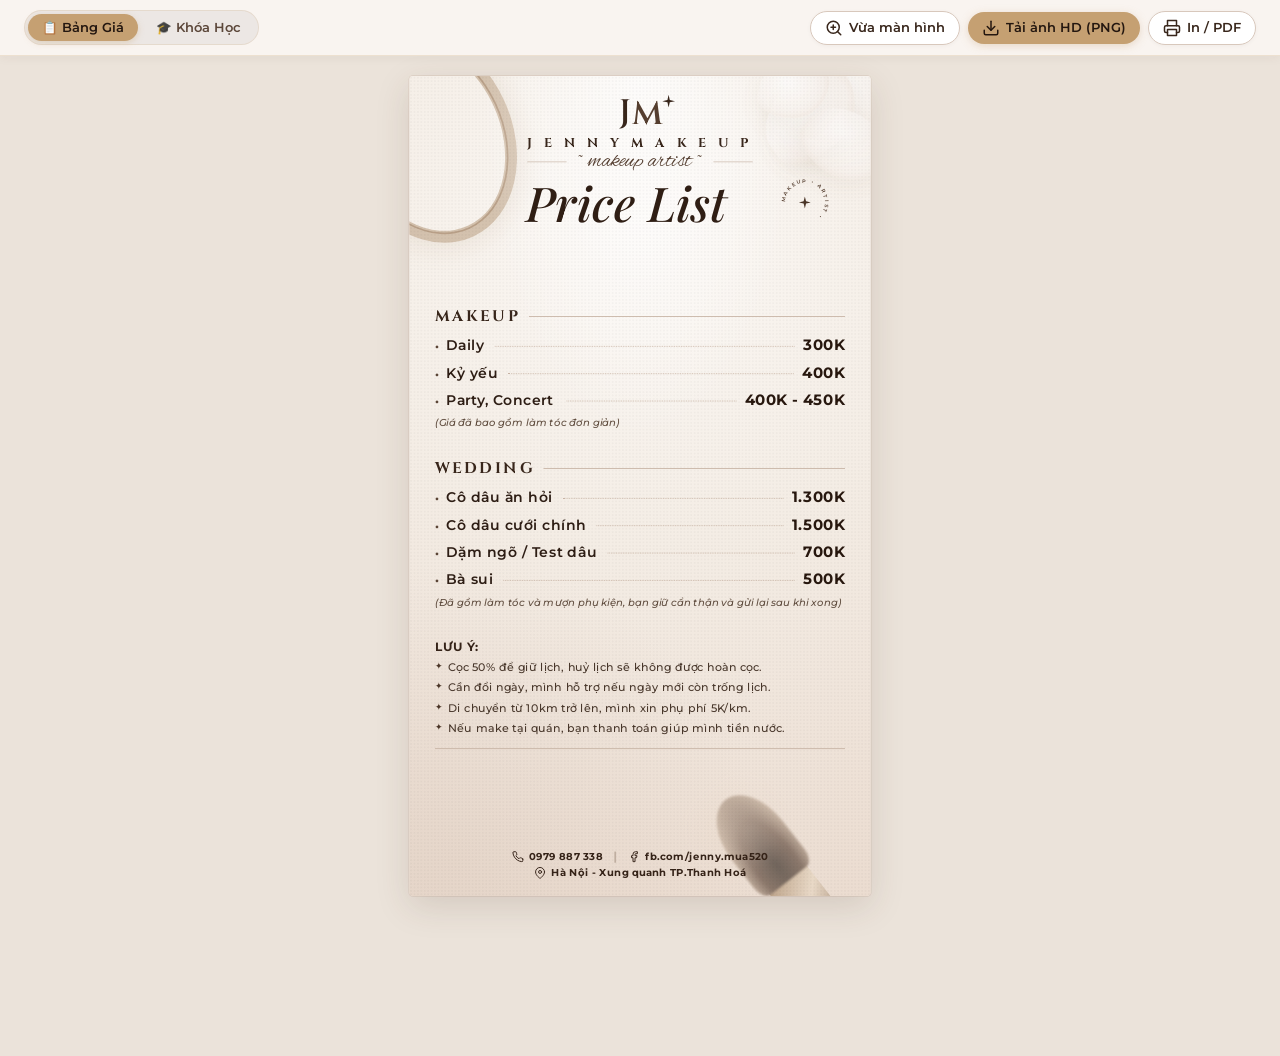
<file: index.html>
<!DOCTYPE html>
<html lang="vi">
<head>
  <meta charset="UTF-8" />
  <meta name="viewport" content="width=device-width, initial-scale=1.0" />
  <title>Jenny Makeup - Bảng Giá Makeup</title>
  <meta name="description" content="Bảng giá dịch vụ trang điểm Jenny Makeup: makeup cá nhân, cô dâu, sự kiện. Liên hệ 0979 887 338 để đặt lịch." />
  <link rel="canonical" href="https://menu-jenny-makeup.netlify.app/" />
  <meta name="robots" content="index, follow" />
  <meta property="og:type" content="website" />
  <meta property="og:locale" content="vi_VN" />
  <meta property="og:site_name" content="Jenny Makeup" />
  <meta property="og:title" content="Jenny Makeup - Bảng Giá Makeup" />
  <meta property="og:description" content="Bảng giá dịch vụ trang điểm Jenny Makeup: makeup cá nhân, cô dâu, sự kiện. Liên hệ 0979 887 338 để đặt lịch." />
  <meta property="og:url" content="https://menu-jenny-makeup.netlify.app/" />
  <meta property="og:image" content="https://menu-jenny-makeup.netlify.app/og-image.png" />
  <meta name="twitter:card" content="summary_large_image" />
  <script type="application/ld+json">
  {"@context":"https://schema.org","@type":"MakeupArtist","name":"Jenny Makeup","telephone":"+84979887338","url":"https://menu-jenny-makeup.netlify.app/","image":"https://menu-jenny-makeup.netlify.app/og-image.png","priceRange":"$$"}
  </script>
  <link rel="preconnect" href="https://fonts.googleapis.com">
  <link rel="preconnect" href="https://fonts.gstatic.com" crossorigin>
  <link href="https://fonts.googleapis.com/css2?family=Alex+Brush&family=Cinzel:wght@400;500;600;700&family=Cormorant+Garamond:ital,wght@0,400;0,500;0,600;0,700;1,400;1,600&family=Montserrat:wght@300;400;500;600;700&family=Playfair+Display:ital,wght@0,400;0,600;0,700;1,400;1,600&display=swap" rel="stylesheet">
  <link rel="stylesheet" href="style.css" />
  <!-- html2canvas for exporting high-res 9:16 image -->
  <script src="html2canvas.min.js"></script>
</head>
<body>
  <!-- Action Bar for viewing & exporting -->
  <header class="app-toolbar no-print">
    <div class="toolbar-nav">
      <a href="index.html" class="nav-tab active">📋 Bảng Giá</a>
      <a href="course.html" class="nav-tab">🎓 Khóa Học</a>
    </div>
    <div class="toolbar-actions">
      <button id="btnZoom" class="btn btn-secondary" title="Chuyển chế độ xem vừa màn hình / xem kích thước gốc">
        <svg width="18" height="18" viewBox="0 0 24 24" fill="none" stroke="currentColor" stroke-width="2" stroke-linecap="round" stroke-linejoin="round"><circle cx="11" cy="11" r="8"></circle><line x1="21" y1="21" x2="16.65" y2="16.65"></line><line x1="11" y1="8" x2="11" y2="14"></line><line x1="8" y1="11" x2="14" y2="11"></line></svg>
        <span id="zoomText">Vừa màn hình</span>
      </button>
      <button id="btnDownload" class="btn btn-primary" title="Tải ảnh chuẩn story 9:16 chất lượng cao">
        <svg width="18" height="18" viewBox="0 0 24 24" fill="none" stroke="currentColor" stroke-width="2" stroke-linecap="round" stroke-linejoin="round"><path d="M21 15v4a2 2 0 0 1-2 2H5a2 2 0 0 1-2-2v-4"></path><polyline points="7 10 12 15 17 10"></polyline><line x1="12" y1="15" x2="12" y2="3"></line></svg>
        <span>Tải ảnh HD (PNG)</span>
      </button>
      <button id="btnPrint" class="btn btn-secondary" title="In hoặc lưu PDF">
        <svg width="18" height="18" viewBox="0 0 24 24" fill="none" stroke="currentColor" stroke-width="2" stroke-linecap="round" stroke-linejoin="round"><polyline points="6 9 6 2 18 2 18 9"></polyline><path d="M6 18H4a2 2 0 0 1-2-2v-5a2 2 0 0 1 2-2h16a2 2 0 0 1 2 2v5a2 2 0 0 1-2 2h-2"></path><rect x="6" y="14" width="12" height="8"></rect></svg>
        <span>In / PDF</span>
      </button>
    </div>
  </header>

  <!-- 9:16 Poster Card Wrapper -->
  <div class="page-viewport">
    <div class="page-container" id="scaler">
      <main id="priceCard" class="price-card aspect-9-16">
        <!-- Decorative Background Elements -->
        <div class="bg-decorations" aria-hidden="true">
          <!-- Top-left vintage mirror glow & soft frame rim -->
          <div class="decor-mirror-ring"></div>
          <div class="decor-mirror-rim"></div>
          
          <!-- Top-right soft white silk floral element -->
          <div class="decor-flower-group">
            <div class="petal petal-1"></div>
            <div class="petal petal-2"></div>
            <div class="petal petal-3"></div>
            <div class="petal petal-4"></div>
          </div>
          
          <!-- Bottom-right luxury makeup brush soft bristles & handle -->
          <div class="decor-brush-group">
            <div class="brush-ferrule"></div>
            <div class="brush-bristles"></div>
            <div class="brush-powder-glow"></div>
          </div>
          
          <!-- Warm ambient lighting and subtle paper/linen texture -->
          <div class="decor-ambient-light"></div>
          <div class="decor-ambient-light-bottom"></div>
          <div class="decor-texture"></div>
        </div>

        <!-- Main Content Container -->
        <div class="card-content">
          
          <!-- HEADER / BRANDING -->
          <header class="brand-header">
            <!-- Monogram Logo JM -->
            <div class="logo-wrapper">
              <div class="monogram-logo">
                <span class="monogram-letter m-left">J</span>
                <span class="monogram-letter m-right">M</span>
                <svg class="sparkle-icon" viewBox="0 0 24 24" fill="currentColor">
                  <path d="M12 0L14.2 9.8L24 12L14.2 14.2L12 24L9.8 14.2L0 12L9.8 9.8L12 0Z"/>
                </svg>
              </div>
            </div>

            <h1 class="brand-name">J E N N Y M A K E U P</h1>
            <div class="brand-subtitle-wrap">
              <span class="sub-line"></span>
              <span class="brand-subtitle">~ makeup artist ~</span>
              <span class="sub-line"></span>
            </div>
          </header>

          <!-- TITLE: PRICE LIST & BADGE -->
          <section class="price-title-section">
            <div class="title-container">
              <h2 class="main-price-title">Price List</h2>
              
              <!-- Circular "MAKEUP ARTIST" badge with 4-point sparkle -->
              <div class="curved-badge" title="Makeup Artist">
                <svg class="badge-sparkle" viewBox="0 0 24 24" fill="currentColor">
                  <path d="M12 0L14.4 9.6L24 12L14.4 14.4L12 24L9.6 14.4L0 12L9.6 9.6L12 0Z"/>
                </svg>
                <svg class="badge-circle-text" viewBox="0 0 100 100">
                  <defs>
                    <path id="circlePath" d="M 50, 50 m -35, 0 a 35,35 0 1,1 70,0 a 35,35 0 1,1 -70,0" />
                  </defs>
                  <text font-family="'Montserrat', sans-serif" font-size="9" font-weight="600" letter-spacing="3" fill="#584234">
                    <textPath href="#circlePath" startOffset="0%">
                      MAKEUP • ARTIST •
                    </textPath>
                  </text>
                </svg>
              </div>
            </div>
          </section>

          <!-- PRICING BODY (1 COLUMN) -->
          <div class="pricing-body single-column">

            <!-- 1. DAILY / KỶ YẾU / PARTY -->
            <section class="menu-category">
              <div class="category-header">
                <h3 class="category-title">MAKEUP</h3>
                <div class="cat-line"></div>
              </div>
              <div class="service-list">
                <div class="service-row">
                  <div class="service-left">
                    <span class="bullet">•</span>
                    <span class="service-name">Daily</span>
                  </div>
                  <div class="service-price">300K</div>
                </div>
                <div class="service-row">
                  <div class="service-left">
                    <span class="bullet">•</span>
                    <span class="service-name">Kỷ yếu</span>
                  </div>
                  <div class="service-price">400K</div>
                </div>
                <div class="service-row">
                  <div class="service-left">
                    <span class="bullet">•</span>
                    <span class="service-name">Party, Concert</span>
                  </div>
                  <div class="service-price">400K - 450K</div>
                </div>
              </div>
              <p class="wedding-note-italic">
                (Giá đã bao gồm làm tóc đơn giản)
              </p>
            </section>

            <!-- 2. WEDDING -->
            <section class="menu-category wedding-section">
              <div class="category-header">
                <h3 class="category-title">WEDDING</h3>
                <div class="cat-line"></div>
              </div>
              <div class="service-list wedding-list">
                <div class="service-row">
                  <div class="service-left">
                    <span class="bullet">•</span>
                    <span class="service-name">Cô dâu ăn hỏi</span>
                  </div>
                  <div class="service-price">1.300K</div>
                </div>
                <div class="service-row">
                  <div class="service-left">
                    <span class="bullet">•</span>
                    <span class="service-name">Cô dâu cưới chính</span>
                  </div>
                  <div class="service-price">1.500K</div>
                </div>
                <div class="service-row">
                  <div class="service-left">
                    <span class="bullet">•</span>
                    <span class="service-name">Dặm ngõ / Test dâu</span>
                  </div>
                  <div class="service-price">700K</div>
                </div>
                <div class="service-row">
                  <div class="service-left">
                    <span class="bullet">•</span>
                    <span class="service-name">Bà sui</span>
                  </div>
                  <div class="service-price">500K</div>
                </div>
              </div>
              <p class="wedding-note-italic">
                (Đã gồm làm tóc và mượn phụ kiện, bạn giữ cẩn thận và gửi lại sau khi xong)
              </p>
            </section>

            <!-- 3. LƯU Ý -->
            <section class="notes-category">
              <h4 class="notes-heading">LƯU Ý:</h4>
              <ul class="notes-list">
                <li>
                  <span class="bullet-star">✦</span>
                  <span class="note-text">Cọc 50% để giữ lịch, huỷ lịch sẽ không được hoàn cọc.</span>
                </li>
                <li>
                  <span class="bullet-star">✦</span>
                  <span class="note-text">Cần đổi ngày, mình hỗ trợ nếu ngày mới còn trống lịch.</span>
                </li>
                <li>
                  <span class="bullet-star">✦</span>
                  <span class="note-text">Di chuyển từ 10km trở lên, mình xin phụ phí 5K/km.</span>
                </li>
                <li>
                  <span class="bullet-star">✦</span>
                  <span class="note-text">Nếu make tại quán, bạn thanh toán giúp mình tiền nước.</span>
                </li>
              </ul>
              <div class="footer-divider-line"></div>
            </section>

            <!-- 4. FOOTER / CONTACT -->
          <footer class="card-footer">
            <div class="footer-top-row">
              <a href="tel:0979887338" class="contact-item" title="Gọi điện">
                <svg class="contact-icon" viewBox="0 0 24 24" fill="none" stroke="currentColor" stroke-width="2" stroke-linecap="round" stroke-linejoin="round">
                  <path d="M22 16.92v3a2 2 0 0 1-2.18 2 19.79 19.79 0 0 1-8.63-3.07 19.5 19.5 0 0 1-6-6 19.79 19.79 0 0 1-3.07-8.67A2 2 0 0 1 4.11 2h3a2 2 0 0 1 2 1.72 12.84 12.84 0 0 0 .7 2.81 2 2 0 0 1-.45 2.11L8.09 9.91a16 16 0 0 0 6 6l1.27-1.27a2 2 0 0 1 2.11-.45 12.84 12.84 0 0 0 2.81.7A2 2 0 0 1 22 16.92z"></path>
                </svg>
                <span class="contact-val">0979 887 338</span>
              </a>
              <div class="footer-v-divider"></div>
              <a href="https://fb.com/jenny.mua520" target="_blank" rel="noopener noreferrer" class="contact-item" title="Facebook">
                <svg class="contact-icon" viewBox="0 0 24 24" fill="none" stroke="currentColor" stroke-width="2" stroke-linecap="round" stroke-linejoin="round">
                  <path d="M18 2h-3a5 5 0 0 0-5 5v3H7v4h3v8h4v-8h3l1-4h-4V7a1 1 0 0 1 1-1h3z"></path>
                </svg>
                <span class="contact-val">fb.com/jenny.mua520</span>
              </a>
            </div>
            <div class="footer-bottom-row">
              <div class="contact-item">
                <svg class="contact-icon" viewBox="0 0 24 24" fill="none" stroke="currentColor" stroke-width="2" stroke-linecap="round" stroke-linejoin="round">
                  <path d="M21 10c0 7-9 13-9 13s-9-6-9-13a9 9 0 0 1 18 0z"></path>
                  <circle cx="12" cy="10" r="3"></circle>
                </svg>
                <span class="contact-val">Hà Nội - Xung quanh TP.Thanh Hoá</span>
              </div>
            </div>
          </footer>

          </div>
        </div>
      </main>
    </div>
  </div>

  <script src="script.js"></script>
</body>
</html>
</file>
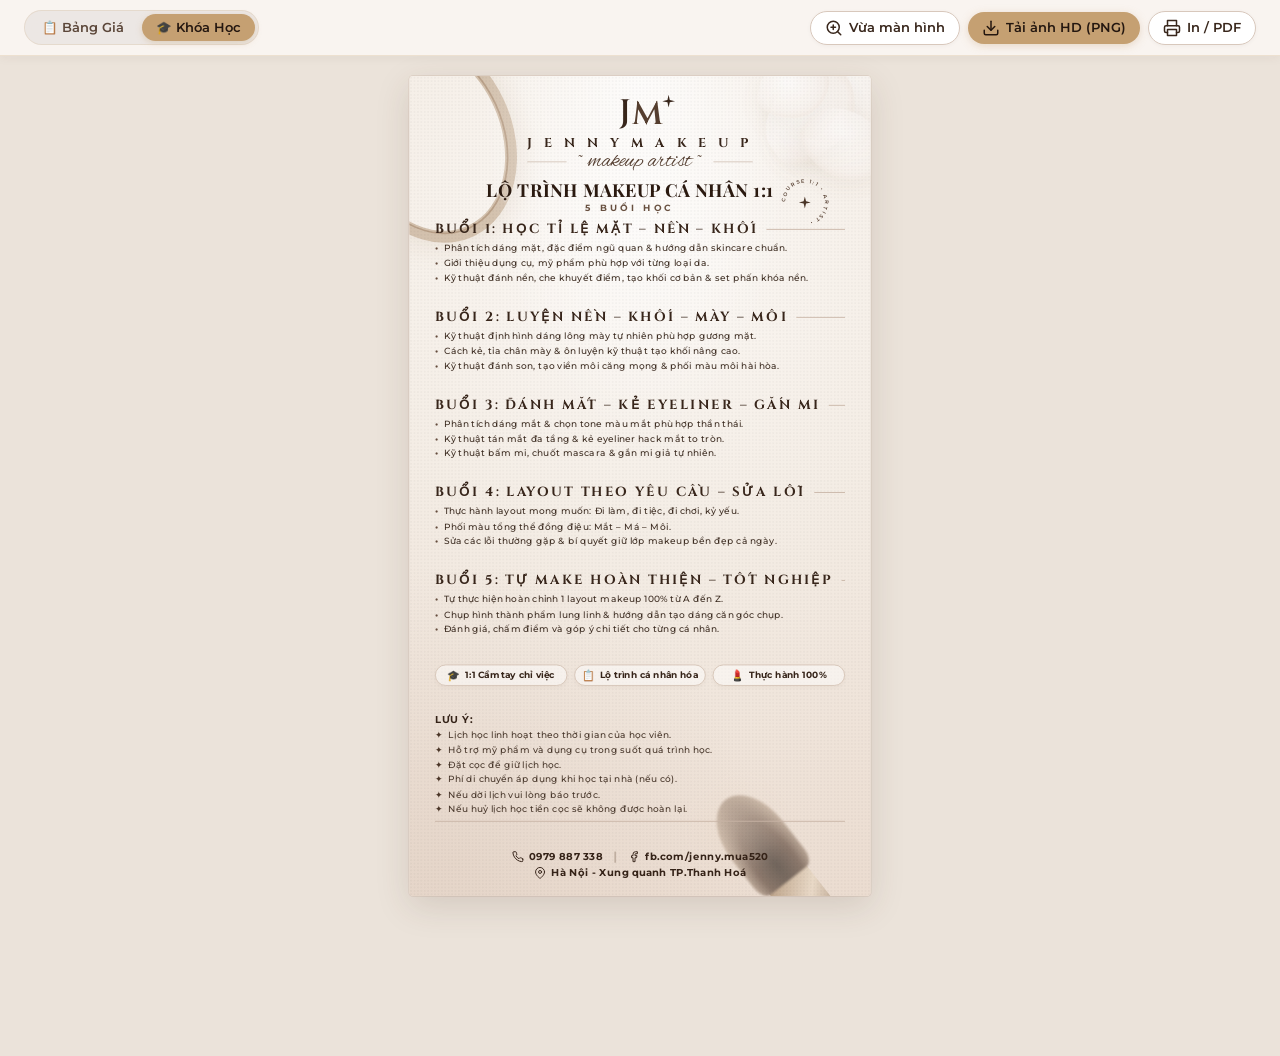
<file: course.html>
<!DOCTYPE html>
<html lang="vi">
<head>
  <meta charset="UTF-8" />
  <meta name="viewport" content="width=device-width, initial-scale=1.0" />
  <title>Jenny Makeup - Khóa Học Makeup Cá Nhân 1:1</title>
  <meta name="description" content="Khóa học makeup cá nhân 1:1 cùng Jenny Makeup: lộ trình rõ ràng, học đúng khuôn mặt của bạn. Liên hệ 0979 887 338." />
  <link rel="canonical" href="https://menu-jenny-makeup.netlify.app/course.html" />
  <meta name="robots" content="index, follow" />
  <meta property="og:type" content="website" />
  <meta property="og:locale" content="vi_VN" />
  <meta property="og:site_name" content="Jenny Makeup" />
  <meta property="og:title" content="Jenny Makeup - Khóa Học Makeup Cá Nhân 1:1" />
  <meta property="og:description" content="Khóa học makeup cá nhân 1:1 cùng Jenny Makeup: lộ trình rõ ràng, học đúng khuôn mặt của bạn. Liên hệ 0979 887 338." />
  <meta property="og:url" content="https://menu-jenny-makeup.netlify.app/course.html" />
  <meta property="og:image" content="https://menu-jenny-makeup.netlify.app/og-image.png" />
  <meta name="twitter:card" content="summary_large_image" />
  <link rel="preconnect" href="https://fonts.googleapis.com">
  <link rel="preconnect" href="https://fonts.gstatic.com" crossorigin>
  <link href="https://fonts.googleapis.com/css2?family=Alex+Brush&family=Cinzel:wght@400;500;600;700&family=Cormorant+Garamond:ital,wght@0,400;0,500;0,600;0,700;1,400;1,600&family=Montserrat:wght@300;400;500;600;700&family=Playfair+Display:ital,wght@0,400;0,600;0,700;1,400;1,600&display=swap" rel="stylesheet">
  <link rel="stylesheet" href="style.css" />
  <!-- html2canvas for exporting high-res 9:16 image -->
  <script src="html2canvas.min.js"></script>
</head>
<body>
  <!-- Action Bar for viewing & exporting -->
  <header class="app-toolbar no-print">
    <div class="toolbar-nav">
      <a href="index.html" class="nav-tab">📋 Bảng Giá</a>
      <a href="course.html" class="nav-tab active">🎓 Khóa Học</a>
    </div>
    <div class="toolbar-actions">
      <button id="btnZoom" class="btn btn-secondary" title="Chuyển chế độ xem vừa màn hình / xem kích thước gốc">
        <svg width="18" height="18" viewBox="0 0 24 24" fill="none" stroke="currentColor" stroke-width="2" stroke-linecap="round" stroke-linejoin="round"><circle cx="11" cy="11" r="8"></circle><line x1="21" y1="21" x2="16.65" y2="16.65"></line><line x1="11" y1="8" x2="11" y2="14"></line><line x1="8" y1="11" x2="14" y2="11"></line></svg>
        <span id="zoomText">Vừa màn hình</span>
      </button>
      <button id="btnDownload" class="btn btn-primary" title="Tải ảnh chuẩn story 9:16 chất lượng cao">
        <svg width="18" height="18" viewBox="0 0 24 24" fill="none" stroke="currentColor" stroke-width="2" stroke-linecap="round" stroke-linejoin="round"><path d="M21 15v4a2 2 0 0 1-2 2H5a2 2 0 0 1-2-2v-4"></path><polyline points="7 10 12 15 17 10"></polyline><line x1="12" y1="15" x2="12" y2="3"></line></svg>
        <span>Tải ảnh HD (PNG)</span>
      </button>
      <button id="btnPrint" class="btn btn-secondary" title="In hoặc lưu PDF">
        <svg width="18" height="18" viewBox="0 0 24 24" fill="none" stroke="currentColor" stroke-width="2" stroke-linecap="round" stroke-linejoin="round"><polyline points="6 9 6 2 18 2 18 9"></polyline><path d="M6 18H4a2 2 0 0 1-2-2v-5a2 2 0 0 1 2-2h16a2 2 0 0 1 2 2v5a2 2 0 0 1-2 2h-2"></path><rect x="6" y="14" width="12" height="8"></rect></svg>
        <span>In / PDF</span>
      </button>
    </div>
  </header>

  <!-- 9:16 Poster Card Wrapper -->
  <div class="page-viewport">
    <div class="page-container" id="scaler">
      <main id="priceCard" class="price-card course-card aspect-9-16">
        <!-- Decorative Background Elements (Exact match with Price List) -->
        <div class="bg-decorations" aria-hidden="true">
          <!-- Top-left vintage mirror glow & soft frame rim -->
          <div class="decor-mirror-ring"></div>
          <div class="decor-mirror-rim"></div>
          
          <!-- Top-right soft white silk floral element -->
          <div class="decor-flower-group">
            <div class="petal petal-1"></div>
            <div class="petal petal-2"></div>
            <div class="petal petal-3"></div>
            <div class="petal petal-4"></div>
          </div>
          
          <!-- Bottom-right luxury makeup brush soft bristles & handle -->
          <div class="decor-brush-group">
            <div class="brush-ferrule"></div>
            <div class="brush-bristles"></div>
            <div class="brush-powder-glow"></div>
          </div>
          
          <!-- Warm ambient lighting and subtle paper/linen texture -->
          <div class="decor-ambient-light"></div>
          <div class="decor-ambient-light-bottom"></div>
          <div class="decor-texture"></div>
        </div>

        <!-- Main Content Container -->
        <div class="card-content">
          
          <!-- HEADER / BRANDING (Matches Price List) -->
          <header class="brand-header">
            <!-- Monogram Logo JM -->
            <div class="logo-wrapper">
              <div class="monogram-logo">
                <span class="monogram-letter m-left">J</span>
                <span class="monogram-letter m-right">M</span>
                <svg class="sparkle-icon" viewBox="0 0 24 24" fill="currentColor">
                  <path d="M12 0L14.2 9.8L24 12L14.2 14.2L12 24L9.8 14.2L0 12L9.8 9.8L12 0Z"/>
                </svg>
              </div>
            </div>

            <h1 class="brand-name">J E N N Y M A K E U P</h1>
            <div class="brand-subtitle-wrap">
              <span class="sub-line"></span>
              <span class="brand-subtitle">~ makeup artist ~</span>
              <span class="sub-line"></span>
            </div>
          </header>

          <!-- TITLE: LỘ TRÌNH MAKEUP CÁ NHÂN 1:1 -->
          <section class="price-title-section course-title-section-match">
            <div class="title-container">
              <div class="course-header-text">
                <h2 class="course-headline-main">LỘ TRÌNH MAKEUP CÁ NHÂN 1:1</h2>
                <p class="course-headline-sub">5 BUỔI HỌC</p>
              </div>
              
              <!-- Circular Badge with 4-point sparkle -->
              <div class="curved-badge" title="Jenny Makeup">
                <svg class="badge-sparkle" viewBox="0 0 24 24" fill="currentColor">
                  <path d="M12 0L14.4 9.6L24 12L14.4 14.4L12 24L9.6 14.4L0 12L9.6 9.6L12 0Z"/>
                </svg>
                <svg class="badge-circle-text" viewBox="0 0 100 100">
                  <defs>
                    <path id="circlePathCourse" d="M 50, 50 m -35, 0 a 35,35 0 1,1 70,0 a 35,35 0 1,1 -70,0" />
                  </defs>
                  <text font-family="'Montserrat', sans-serif" font-size="9" font-weight="600" letter-spacing="3" fill="#584234">
                    <textPath href="#circlePathCourse" startOffset="0%">
                      COURSE 1:1 • ARTIST •
                    </textPath>
                  </text>
                </svg>
              </div>
            </div>
          </section>

          <!-- 5 SESSIONS: MATCHED WITH MENU CATEGORY FORMAT -->
          <div class="pricing-body course-body-match">

            <!-- BUỔI 1 -->
            <section class="menu-category">
              <div class="category-header">
                <h3 class="category-title">BUỔI 1: HỌC TỈ LỆ MẶT – NỀN – KHỐI</h3>
                <div class="cat-line"></div>
              </div>
              <ul class="course-bullets-match">
                <li><span class="bullet">•</span><span>Phân tích dáng mặt, đặc điểm ngũ quan & hướng dẫn skincare chuẩn.</span></li>
                <li><span class="bullet">•</span><span>Giới thiệu dụng cụ, mỹ phẩm phù hợp với từng loại da.</span></li>
                <li><span class="bullet">•</span><span>Kỹ thuật đánh nền, che khuyết điểm, tạo khối cơ bản & set phấn khóa nền.</span></li>
              </ul>
            </section>

            <!-- BUỔI 2 -->
            <section class="menu-category">
              <div class="category-header">
                <h3 class="category-title">BUỔI 2: LUYỆN NỀN – KHỐI – MÀY – MÔI</h3>
                <div class="cat-line"></div>
              </div>
              <ul class="course-bullets-match">
                <li><span class="bullet">•</span><span>Kỹ thuật định hình dáng lông mày tự nhiên phù hợp gương mặt.</span></li>
                <li><span class="bullet">•</span><span>Cách kẻ, tỉa chân mày & ôn luyện kỹ thuật tạo khối nâng cao.</span></li>
                <li><span class="bullet">•</span><span>Kỹ thuật đánh son, tạo viền môi căng mọng & phối màu môi hài hòa.</span></li>
              </ul>
            </section>

            <!-- BUỔI 3 -->
            <section class="menu-category">
              <div class="category-header">
                <h3 class="category-title">BUỔI 3: ĐÁNH MẮT – KẺ EYELINER – GẮN MI</h3>
                <div class="cat-line"></div>
              </div>
              <ul class="course-bullets-match">
                <li><span class="bullet">•</span><span>Phân tích dáng mắt & chọn tone màu mắt phù hợp thần thái.</span></li>
                <li><span class="bullet">•</span><span>Kỹ thuật tán mắt đa tầng & kẻ eyeliner hack mắt to tròn.</span></li>
                <li><span class="bullet">•</span><span>Kỹ thuật bấm mi, chuốt mascara & gắn mi giả tự nhiên.</span></li>
              </ul>
            </section>

            <!-- BUỔI 4 -->
            <section class="menu-category">
              <div class="category-header">
                <h3 class="category-title">BUỔI 4: LAYOUT THEO YÊU CẦU – SỬA LỖI</h3>
                <div class="cat-line"></div>
              </div>
              <ul class="course-bullets-match">
                <li><span class="bullet">•</span><span>Thực hành layout mong muốn: Đi làm, đi tiệc, đi chơi, kỷ yếu.</span></li>
                <li><span class="bullet">•</span><span>Phối màu tổng thể đồng điệu: Mắt – Má – Môi.</span></li>
                <li><span class="bullet">•</span><span>Sửa các lỗi thường gặp & bí quyết giữ lớp makeup bền đẹp cả ngày.</span></li>
              </ul>
            </section>

            <!-- BUỔI 5 -->
            <section class="menu-category">
              <div class="category-header">
                <h3 class="category-title">BUỔI 5: TỰ MAKE HOÀN THIỆN – TỐT NGHIỆP</h3>
                <div class="cat-line"></div>
              </div>
              <ul class="course-bullets-match">
                <li><span class="bullet">•</span><span>Tự thực hiện hoàn chỉnh 1 layout makeup 100% từ A đến Z.</span></li>
                <li><span class="bullet">•</span><span>Chụp hình thành phẩm lung linh & hướng dẫn tạo dáng căn góc chụp.</span></li>
                <li><span class="bullet">•</span><span>Đánh giá, chấm điểm và góp ý chi tiết cho từng cá nhân.</span></li>
              </ul>
            </section>

            <!-- 3 HIGHLIGHT PILLS -->
            <div class="highlights-row-match">
              <div class="highlight-pill">
                <span class="pill-icon">🎓</span>
                <span class="pill-text">1:1 Cầm tay chỉ việc</span>
              </div>
              <div class="highlight-pill">
                <span class="pill-icon">📋</span>
                <span class="pill-text">Lộ trình cá nhân hóa</span>
              </div>
              <div class="highlight-pill">
                <span class="pill-icon">💄</span>
                <span class="pill-text">Thực hành 100%</span>
              </div>
            </div>

            <!-- LƯU Ý: EXACT MATCH WITH PRICE LIST FORMAT -->
            <section class="notes-category">
              <h4 class="notes-heading">LƯU Ý:</h4>
              <ul class="notes-list">
                <li>
                  <span class="bullet-star">✦</span>
                  <span class="note-text">Lịch học linh hoạt theo thời gian của học viên.</span>
                </li>
                <li>
                  <span class="bullet-star">✦</span>
                  <span class="note-text">Hỗ trợ mỹ phẩm và dụng cụ trong suốt quá trình học.</span>
                </li>
                <li>
                  <span class="bullet-star">✦</span>
                  <span class="note-text">Đặt cọc để giữ lịch học.</span>
                </li>
                <li>
                  <span class="bullet-star">✦</span>
                  <span class="note-text">Phí di chuyển áp dụng khi học tại nhà (nếu có).</span>
                </li>
                <li>
                  <span class="bullet-star">✦</span>
                  <span class="note-text">Nếu dời lịch vui lòng báo trước.</span>
                </li>
                <li>
                  <span class="bullet-star">✦</span>
                  <span class="note-text">Nếu huỷ lịch học tiền cọc sẽ không được hoàn lại.</span>
                </li>
              </ul>
              <div class="footer-divider-line"></div>
            </section>

            <!-- FOOTER: EXACT MATCH WITH PRICE LIST -->
            <footer class="card-footer">
              <div class="footer-top-row">
                <a href="tel:0979887338" class="contact-item" title="Gọi điện">
                  <svg class="contact-icon" viewBox="0 0 24 24" fill="none" stroke="currentColor" stroke-width="2" stroke-linecap="round" stroke-linejoin="round">
                    <path d="M22 16.92v3a2 2 0 0 1-2.18 2 19.79 19.79 0 0 1-8.63-3.07 19.5 19.5 0 0 1-6-6 19.79 19.79 0 0 1-3.07-8.67A2 2 0 0 1 4.11 2h3a2 2 0 0 1 2 1.72 12.84 12.84 0 0 0 .7 2.81 2 2 0 0 1-.45 2.11L8.09 9.91a16 16 0 0 0 6 6l1.27-1.27a2 2 0 0 1 2.11-.45 12.84 12.84 0 0 0 2.81.7A2 2 0 0 1 22 16.92z"></path>
                  </svg>
                  <span class="contact-val">0979 887 338</span>
                </a>
                <div class="footer-v-divider"></div>
                <a href="https://fb.com/jenny.mua520" target="_blank" rel="noopener noreferrer" class="contact-item" title="Facebook">
                  <svg class="contact-icon" viewBox="0 0 24 24" fill="none" stroke="currentColor" stroke-width="2" stroke-linecap="round" stroke-linejoin="round">
                    <path d="M18 2h-3a5 5 0 0 0-5 5v3H7v4h3v8h4v-8h3l1-4h-4V7a1 1 0 0 1 1-1h3z"></path>
                  </svg>
                  <span class="contact-val">fb.com/jenny.mua520</span>
                </a>
              </div>
              <div class="footer-bottom-row">
                <div class="contact-item">
                  <svg class="contact-icon" viewBox="0 0 24 24" fill="none" stroke="currentColor" stroke-width="2" stroke-linecap="round" stroke-linejoin="round">
                    <path d="M21 10c0 7-9 13-9 13s-9-6-9-13a9 9 0 0 1 18 0z"></path>
                    <circle cx="12" cy="10" r="3"></circle>
                  </svg>
                  <span class="contact-val">Hà Nội - Xung quanh TP.Thanh Hoá</span>
                </div>
              </div>
            </footer>

          </div>
        </div>
      </main>
    </div>
  </div>

  <script src="script.js"></script>
</body>
</html>
</file>
<file: style.css>
/* ========================================================
   JENNY MAKEUP - DESIGN SYSTEM & STYLESHEET (LIGHT LUXURY)
   ======================================================== */

:root {
  --bg-main: #ebe3da;
  --bg-card: #f2eae2;
  --bg-card-gradient: radial-gradient(circle at 50% 18%, #fcf9f6 0%, #f4ede5 45%, #ebdcd0 100%);
  --text-primary: #38261b;
  --text-dark: #27170e;
  --text-secondary: #5e4a3c;
  --text-muted: #78665a;
  --border-color: #d1c0b3;
  --accent-gold: #c5a072;
  
  --font-serif: 'Cormorant Garamond', 'Playfair Display', Georgia, serif;
  --font-display: 'Cinzel', serif;
  --font-script: 'Alex Brush', cursive;
  --font-sans: 'Montserrat', -apple-system, BlinkMacSystemFont, sans-serif;
  
  --card-width: 540px;
  --card-height: 960px; /* Exact 9:16 for desktop/export */
}

* {
  margin: 0;
  padding: 0;
  box-sizing: border-box;
  -webkit-font-smoothing: antialiased;
  -moz-osx-font-smoothing: grayscale;
}

body {
  font-family: var(--font-sans);
  background: var(--bg-main);
  color: var(--text-primary);
  min-height: 100vh;
  display: flex;
  flex-direction: column;
  align-items: center;
  overflow-x: hidden;
}

/* --- TOP TOOLBAR (LIGHT LUXURY CHAMPAGNE) --- */
.app-toolbar {
  width: 100%;
  display: flex;
  justify-content: space-between;
  align-items: center;
  padding: 10px 24px;
  background: rgba(250, 246, 242, 0.92);
  backdrop-filter: blur(16px);
  -webkit-backdrop-filter: blur(16px);
  position: sticky;
  top: 0;
  z-index: 1000;
  border-bottom: 1px solid rgba(197, 160, 114, 0.25);
  box-shadow: 0 2px 10px rgba(70, 45, 30, 0.05);
}

.toolbar-nav {
  display: inline-flex;
  gap: 4px;
  background: rgba(0, 0, 0, 0.05);
  padding: 3px;
  border-radius: 20px;
  border: 1px solid rgba(197, 160, 114, 0.2);
}

.nav-tab {
  padding: 6px 14px;
  font-size: 12.5px;
  font-weight: 600;
  color: #5c473a;
  text-decoration: none;
  border-radius: 16px;
  transition: all 0.2s ease;
  white-space: nowrap;
}

.nav-tab:hover {
  color: #241710;
  background: rgba(255, 255, 255, 0.6);
}

.nav-tab.active {
  background: #c5a072;
  color: #241710;
  box-shadow: 0 2px 6px rgba(197, 160, 114, 0.35);
}

.toolbar-actions {
  display: flex;
  gap: 8px;
  align-items: center;
}

.btn {
  display: inline-flex;
  align-items: center;
  gap: 6px;
  padding: 7px 14px;
  font-size: 12.5px;
  font-weight: 600;
  border-radius: 18px;
  cursor: pointer;
  transition: all 0.2s ease;
  border: none;
  font-family: var(--font-sans);
  white-space: nowrap;
}

.btn-primary {
  background: #c5a072;
  color: #241710;
  box-shadow: 0 2px 8px rgba(197, 160, 114, 0.35);
}

.btn-primary:hover {
  background: #d4b185;
  transform: translateY(-1px);
}

.btn-secondary {
  background: #ffffff;
  color: #38261b;
  border: 1px solid #d8c8bc;
  box-shadow: 0 1px 4px rgba(0, 0, 0, 0.04);
}

.btn-secondary:hover {
  background: #faf6f2;
  color: #241710;
}

/* --- VIEWPORT CONTAINER --- */
.page-viewport {
  flex: 1;
  width: 100%;
  display: flex;
  justify-content: center;
  align-items: center;
  padding: 20px 16px;
  overflow: auto;
}

.page-container {
  display: flex;
  justify-content: center;
  align-items: center;
  transition: transform 0.2s ease;
}

/* --- 9:16 POSTER CARD (DESKTOP) --- */
.price-card {
  width: var(--card-width);
  height: var(--card-height);
  position: relative;
  background: var(--bg-card-gradient);
  border-radius: 4px;
  overflow: hidden;
  box-shadow: 0 12px 40px rgba(80, 55, 40, 0.15), 0 0 0 1px rgba(214, 196, 183, 0.6);
  display: flex;
  flex-direction: column;
}

/* --- DECORATIVE BACKGROUND ELEMENTS --- */
.bg-decorations {
  position: absolute;
  inset: 0;
  pointer-events: none;
  overflow: hidden;
  z-index: 1;
}

.decor-mirror-ring {
  position: absolute;
  top: -60px;
  left: -80px;
  width: 200px;
  height: 260px;
  border-radius: 50%;
  border: 14px solid #b6997a;
  box-shadow: 0 0 35px rgba(182, 153, 122, 0.4);
  transform: rotate(-25deg);
  opacity: 0.55;
}

.decor-mirror-rim {
  position: absolute;
  top: -50px;
  left: -70px;
  width: 180px;
  height: 240px;
  border-radius: 50%;
  border: 2px solid #8e6c4e;
  transform: rotate(-25deg);
  opacity: 0.4;
}

.decor-flower-group {
  position: absolute;
  top: -30px;
  right: -30px;
  width: 220px;
  height: 220px;
  opacity: 0.8;
}

.petal {
  position: absolute;
  background: radial-gradient(ellipse at 40% 40%, #ffffff 0%, #f6f0eb 60%, #e2d3c5 100%);
  border-radius: 70% 30% 60% 40% / 60% 40% 70% 30%;
  box-shadow: 0 10px 25px rgba(180, 160, 140, 0.18);
  filter: blur(0.5px);
}

.petal-1 { width: 140px; height: 110px; top: 0; right: 0; transform: rotate(15deg); }
.petal-2 { width: 120px; height: 90px; top: 30px; right: 40px; transform: rotate(-35deg); opacity: 0.85; }
.petal-3 { width: 100px; height: 80px; top: 70px; right: 10px; transform: rotate(45deg); opacity: 0.75; }
.petal-4 { width: 80px; height: 70px; top: 10px; right: 80px; transform: rotate(10deg); opacity: 0.8; }

.decor-brush-group {
  position: absolute;
  bottom: -40px;
  right: -40px;
  width: 220px;
  height: 220px;
  transform: rotate(-38deg);
  opacity: 0.65;
}

.brush-ferrule {
  position: absolute;
  bottom: 0;
  left: 30px;
  width: 55px;
  height: 90px;
  background: linear-gradient(135deg, #a38260 0%, #e8d7c2 50%, #7d5e41 100%);
  border-radius: 4px 4px 0 0;
}

.brush-bristles {
  position: absolute;
  bottom: 85px;
  left: 20px;
  width: 75px;
  height: 120px;
  background: radial-gradient(ellipse at 50% 80%, #2f231c 0%, #594235 45%, #c8b29c 85%, #ede3d8 100%);
  border-radius: 50% 50% 15% 15%;
  filter: blur(1px);
}

.brush-powder-glow {
  position: absolute;
  bottom: 120px;
  left: -20px;
  width: 140px;
  height: 100px;
  background: radial-gradient(circle, rgba(235, 215, 195, 0.4) 0%, rgba(235, 215, 195, 0) 70%);
  filter: blur(8px);
}

.decor-ambient-light {
  position: absolute;
  top: 0;
  left: 15%;
  width: 70%;
  height: 45%;
  background: radial-gradient(ellipse at 50% 0%, rgba(255, 255, 255, 0.7) 0%, rgba(255, 255, 255, 0) 70%);
}

.decor-ambient-light-bottom {
  position: absolute;
  bottom: 0;
  left: 0;
  width: 100%;
  height: 40%;
  background: radial-gradient(circle at 10% 90%, rgba(210, 190, 175, 0.25) 0%, transparent 60%);
}

.decor-texture {
  position: absolute;
  inset: 0;
  opacity: 0.03;
  background-image: radial-gradient(#000 1px, transparent 1px);
  background-size: 4px 4px;
}

/* --- CARD INNER LAYOUT --- */
.card-content {
  position: relative;
  z-index: 2;
  height: 100%;
  display: flex;
  flex-direction: column;
  padding: 24px 30px 18px 30px;
}

/* --- BRAND HEADER --- */
.brand-header {
  text-align: center;
  display: flex;
  flex-direction: column;
  align-items: center;
}

.logo-wrapper {
  margin-bottom: 2px;
}

.monogram-logo {
  position: relative;
  display: inline-block;
  font-family: 'Cinzel', serif;
  font-size: 38px;
  line-height: 1;
  color: #38261b;
  font-weight: 600;
  letter-spacing: -2px;
  height: 40px;
}

.monogram-letter {
  display: inline-block;
}

.monogram-letter.m-left {
  position: relative;
  z-index: 2;
  margin-right: -4px;
}

.monogram-letter.m-right {
  position: relative;
  z-index: 1;
  color: #553e2f;
  transform: translateY(2px);
}

.sparkle-icon {
  position: absolute;
  top: -2px;
  right: -16px;
  width: 15px;
  height: 15px;
  color: #38261b;
}

.brand-name {
  font-family: var(--font-display);
  font-size: 15px;
  font-weight: 700;
  letter-spacing: 5px;
  color: #38261b;
  margin-top: 2px;
  text-transform: uppercase;
}

.brand-subtitle-wrap {
  display: flex;
  align-items: center;
  justify-content: center;
  gap: 12px;
  width: 100%;
  margin-top: -2px;
}

.brand-subtitle {
  font-family: var(--font-script);
  font-size: 26px;
  color: #553f31;
  font-weight: 400;
  line-height: 1;
}

.sub-line {
  height: 1px;
  width: 46px;
  background-color: #b8a291;
  opacity: 0.6;
}

/* --- PRICE TITLE & CIRCULAR BADGE --- */
.price-title-section {
  position: relative;
  margin-top: 8px;
  margin-bottom: 4px;
}

.title-container {
  display: flex;
  align-items: center;
  justify-content: center;
  position: relative;
}

.main-price-title {
  font-family: 'Playfair Display', 'Cormorant Garamond', serif;
  font-style: italic;
  font-size: 56px;
  font-weight: 500;
  color: #2f1e14;
  line-height: 0.95;
  letter-spacing: 0.5px;
  text-shadow: 0 1px 2px rgba(255, 255, 255, 0.7);
  transform: translateX(-16px);
}

.curved-badge {
  position: absolute;
  right: 14px;
  top: -6px;
  width: 66px;
  height: 66px;
  display: flex;
  align-items: center;
  justify-content: center;
}

.badge-circle-text {
  width: 100%;
  height: 100%;
  animation: spinSlow 30s linear infinite;
}

@keyframes spinSlow {
  from { transform: rotate(0deg); }
  to { transform: rotate(360deg); }
}

.badge-sparkle {
  position: absolute;
  width: 14px;
  height: 14px;
  color: #4a3527;
}

/* --- COURSE TITLE SECTION --- */
.course-title-section-match {
  margin-top: 8px;
  margin-bottom: 6px;
}

.course-header-text {
  text-align: center;
  transform: translateX(-12px);
}

.course-headline-main {
  font-family: 'Playfair Display', var(--font-serif);
  font-size: 21px;
  font-weight: 700;
  letter-spacing: 0.5px;
  color: #2b1a10;
  line-height: 1.15;
  text-shadow: 0 1px 2px rgba(255, 255, 255, 0.7);
}

.course-headline-sub {
  font-family: var(--font-sans);
  font-size: 10.5px;
  font-weight: 700;
  letter-spacing: 3.5px;
  color: #685040;
  margin-top: 3px;
  text-transform: uppercase;
}

/* --- PRICING & COURSE BODY --- */
.pricing-body {
  display: flex;
  flex-direction: column;
  flex: 1;
  justify-content: space-between;
  margin-top: 2px;
}

.menu-category {
  margin-bottom: 2px;
}

.category-header {
  display: flex;
  align-items: center;
  margin-bottom: 4px;
}

.category-title {
  font-family: var(--font-display);
  font-size: 15.5px;
  font-weight: 700;
  letter-spacing: 2.5px;
  color: #38261b;
  white-space: nowrap;
  padding-right: 10px;
}

.cat-line {
  flex: 1;
  height: 1px;
  background: #c7b3a4;
}

/* Service Rows */
.service-list {
  display: flex;
  flex-direction: column;
  gap: 3.5px;
}

.wedding-list {
  gap: 2.2px;
}

.service-row {
  display: flex;
  justify-content: space-between;
  align-items: baseline;
  width: 100%;
}

.service-left {
  display: flex;
  align-items: baseline;
  gap: 8px;
  flex: 1;
  padding-right: 10px;
}

.bullet {
  font-size: 13px;
  color: #5a4435;
  font-weight: bold;
}

.service-name {
  font-family: var(--font-sans);
  font-size: 13.5px;
  font-weight: 600;
  color: #2d1d14;
  letter-spacing: 0.2px;
}

.service-sub {
  font-size: 11.5px;
  font-weight: 400;
  color: #634f41;
  font-style: normal;
}

.service-price {
  font-family: var(--font-sans);
  font-size: 14.5px;
  font-weight: 700;
  color: #27170e;
  letter-spacing: 0.3px;
  white-space: nowrap;
}

.wedding-note-italic {
  font-family: var(--font-sans);
  font-style: italic;
  font-size: 10px;
  font-weight: 500;
  color: #604d3f;
  margin-top: 3px;
  line-height: 1.35;
  letter-spacing: 0.1px;
}

/* Course Bullets */
.course-bullets-match {
  list-style: none;
  display: flex;
  flex-direction: column;
  gap: 2.5px;
}

.course-bullets-match li {
  display: flex;
  align-items: baseline;
  gap: 6px;
  font-family: var(--font-sans);
  font-size: 11px;
  font-weight: 500;
  color: #3e2e23;
  line-height: 1.35;
  letter-spacing: 0.1px;
}

.course-bullets-match .bullet {
  font-size: 11px;
  color: #644b3c;
  font-weight: bold;
  flex-shrink: 0;
}

/* Highlight Pills */
.highlights-row-match {
  display: flex;
  justify-content: space-between;
  gap: 8px;
  margin: 6px 0 4px 0;
}

.highlight-pill {
  flex: 1;
  display: flex;
  align-items: center;
  justify-content: center;
  gap: 6px;
  background: rgba(255, 255, 255, 0.5);
  border: 1px solid #d4c2b4;
  border-radius: 20px;
  padding: 4px 6px;
  box-shadow: 0 2px 5px rgba(70, 45, 30, 0.04);
}

.highlight-pill .pill-icon {
  font-size: 12px;
}

.highlight-pill .pill-text {
  font-family: var(--font-sans);
  font-size: 10px;
  font-weight: 700;
  color: #352318;
  white-space: nowrap;
  letter-spacing: 0.3px;
}

/* --- NOTES CATEGORY (LƯU Ý) --- */
.notes-category {
  margin-top: 2px;
}

.notes-heading {
  font-family: var(--font-sans);
  font-size: 12px;
  font-weight: 700;
  color: #352318;
  letter-spacing: 1px;
  margin-bottom: 3px;
}

.notes-list {
  list-style: none;
  display: flex;
  flex-direction: column;
  gap: 2.5px;
}

.notes-list li {
  display: flex;
  align-items: flex-start;
  gap: 7px;
  line-height: 1.35;
}

.bullet-star {
  font-size: 10px;
  color: #4a3527;
  margin-top: 1px;
  flex-shrink: 0;
}

.note-text {
  font-family: var(--font-sans);
  font-size: 11px;
  color: #48372b;
  font-weight: 500;
  letter-spacing: 0.15px;
}

.footer-divider-line {
  width: 100%;
  height: 1px;
  background: #c7b3a4;
  margin-top: 6px;
  margin-bottom: 6px;
}

/* --- FOOTER / CONTACT --- */
.card-footer {
  display: flex;
  flex-direction: column;
  align-items: center;
  justify-content: center;
  gap: 5px;
  padding-top: 2px;
  padding-bottom: 2px;
}

.footer-top-row {
  display: flex;
  align-items: center;
  justify-content: center;
  gap: 14px;
}

.footer-bottom-row {
  display: flex;
  align-items: center;
  justify-content: center;
}

.contact-item {
  display: flex;
  align-items: center;
  gap: 6px;
  text-decoration: none;
  color: #38261b;
  transition: opacity 0.2s;
  white-space: nowrap;
}

.contact-item:hover {
  opacity: 0.8;
}

.contact-icon {
  width: 14px;
  height: 14px;
  stroke: #38261b;
  flex-shrink: 0;
}

.contact-val {
  font-family: var(--font-sans);
  font-size: 11.5px;
  font-weight: 700;
  letter-spacing: 0.4px;
  color: #352318;
}

.footer-v-divider {
  width: 1.5px;
  height: 13px;
  background: #bfaea0;
  flex-shrink: 0;
}

/* ========================================================
   FULL MOBILE RESPONSIVE OPTIMIZATIONS (<= 600px)
   ======================================================== */
@media (max-width: 600px) {
  body {
    background: #f2eae2 !important;
    display: block !important;
    min-height: 100vh !important;
  }

  /* Compact Sticky Toolbar (Light Champagne) */
  .app-toolbar {
    padding: 8px 12px !important;
    position: sticky !important;
    top: 0 !important;
    width: 100% !important;
    z-index: 1000 !important;
    background: rgba(250, 246, 242, 0.95) !important;
    backdrop-filter: blur(16px) !important;
    -webkit-backdrop-filter: blur(16px) !important;
    border-bottom: 1px solid rgba(197, 160, 114, 0.25) !important;
    display: flex !important;
    justify-content: space-between !important;
    align-items: center !important;
  }

  .toolbar-nav {
    padding: 2px !important;
    gap: 2px !important;
    background: rgba(0, 0, 0, 0.05) !important;
  }

  .nav-tab {
    padding: 5px 10px !important;
    font-size: 11.5px !important;
    color: #5c473a !important;
  }

  .nav-tab.active {
    background: #c5a072 !important;
    color: #241710 !important;
  }

  .toolbar-actions {
    gap: 0 !important;
  }

  #btnPrint,
  #btnZoom {
    display: none !important;
  }

  #btnDownload {
    padding: 6px 12px !important;
    font-size: 11.5px !important;
    height: 32px !important;
    background: #c5a072 !important;
    color: #241710 !important;
  }

  /* Page Viewport & Container on Mobile */
  .page-viewport {
    padding: 0 !important;
    margin: 0 !important;
    display: block !important;
    width: 100% !important;
    overflow-x: hidden !important;
  }

  .page-container {
    width: 100% !important;
    height: auto !important;
    transform: none !important;
    display: block !important;
  }

  /* Fluid Full-Width Card on Mobile - Clean Cream Background */
  .price-card {
    width: 100% !important;
    max-width: 100% !important;
    height: auto !important;
    min-height: calc(100vh - 48px) !important;
    box-shadow: none !important;
    border-radius: 0 !important;
    border: none !important;
    overflow: visible !important;
    background: var(--bg-card-gradient) !important;
  }

  .card-content {
    padding: 18px 16px 24px 16px !important;
    height: auto !important;
    min-height: calc(100vh - 48px) !important;
    display: flex !important;
    flex-direction: column !important;
    gap: 12px !important;
  }

  /* Header adjustments */
  .monogram-logo {
    font-size: 32px !important;
    height: 34px !important;
  }

  .brand-name {
    font-size: 13.5px !important;
    letter-spacing: 4px !important;
  }

  .brand-subtitle {
    font-size: 24px !important;
  }

  .main-price-title {
    font-size: 46px !important;
    transform: translateX(-10px) !important;
  }

  .curved-badge {
    right: 4px !important;
    top: -4px !important;
    width: 56px !important;
    height: 56px !important;
  }

  .course-headline-main {
    font-size: 18.5px !important;
  }

  .course-headline-sub {
    font-size: 9.5px !important;
    letter-spacing: 2px !important;
  }

  /* Category & Content Typography on Mobile */
  .pricing-body {
    gap: 10px !important;
    flex: none !important;
  }

  .category-title {
    font-size: 14.5px !important;
    letter-spacing: 2px !important;
  }

  .service-name {
    font-size: 13.5px !important;
  }

  .service-price {
    font-size: 14px !important;
  }

  .service-sub {
    font-size: 11px !important;
  }

  .course-bullets-match {
    gap: 3px !important;
  }

  .course-bullets-match li {
    font-size: 11.5px !important;
    line-height: 1.4 !important;
    word-break: break-word !important;
  }

  .highlights-row-match {
    flex-wrap: wrap !important;
    gap: 6px !important;
    margin: 8px 0 !important;
  }

  .highlight-pill {
    padding: 5px 8px !important;
  }

  .highlight-pill .pill-text {
    font-size: 10.5px !important;
  }

  .notes-category {
    margin-top: 6px !important;
  }

  .notes-heading {
    font-size: 12px !important;
  }

  .notes-list {
    gap: 4px !important;
  }

  .notes-list li {
    font-size: 11px !important;
    line-height: 1.4 !important;
    word-break: break-word !important;
  }

  .wedding-note-italic {
    font-size: 10px !important;
    line-height: 1.4 !important;
  }

  /* Footer on Mobile */
  .card-footer {
    margin-top: 8px !important;
    gap: 6px !important;
  }

  .contact-val {
    font-size: 11px !important;
  }

  /* Scale mobile background decorations */
  .decor-mirror-ring {
    width: 130px !important;
    height: 170px !important;
    top: -35px !important;
    left: -45px !important;
    opacity: 0.45 !important;
  }

  .decor-flower-group {
    width: 140px !important;
    height: 140px !important;
    top: -20px !important;
    right: -20px !important;
    opacity: 0.65 !important;
  }

  .decor-brush-group {
    width: 140px !important;
    height: 140px !important;
    bottom: -30px !important;
    right: -30px !important;
    opacity: 0.5 !important;
  }
}

/* Print Styling */
@media print {
  body {
    background: transparent !important;
  }
  .no-print {
    display: none !important;
  }
  .page-viewport {
    padding: 0 !important;
  }
  .price-card {
    box-shadow: none !important;
    border-radius: 0 !important;
    width: 100vw !important;
    height: 100vh !important;
  }
}

/* Price list (index only): fewer rows now, so larger type and even spacing fill the 9:16 card */
.single-column {
  justify-content: flex-start;
  gap: 30px;
  margin-top: 10px;
}

/* Keep the price block as one group, centered between title and footer */
.single-column > :first-child {
  margin-top: auto;
}

.single-column > .card-footer {
  margin-top: auto;
}

/* Dotted leader guides the eye from service name to price */
.single-column .service-left::after {
  content: "";
  flex: 1;
  border-bottom: 1px dotted #c7b3a4;
  margin-left: 4px;
  transform: translateY(-4px);
}

.single-column .category-header {
  margin-bottom: 10px;
}

.single-column .category-title {
  font-size: 18px;
  letter-spacing: 3px;
}

.single-column .service-list {
  gap: 11px;
}

.single-column .service-name {
  font-size: 16.5px;
}

.single-column .service-price {
  font-size: 17.5px;
}

.single-column .service-sub {
  font-size: 13px;
}

.single-column .wedding-note-italic {
  font-size: 11.5px;
  margin-top: 9px;
  line-height: 1.5;
}

.single-column .notes-heading {
  font-size: 13.5px;
  margin-bottom: 7px;
}

.single-column .notes-list {
  gap: 6px;
}

.single-column .note-text {
  font-size: 12.5px;
  line-height: 1.45;
}

.single-column .footer-divider-line {
  margin-top: 14px;
}

@media (max-width: 600px) {
  .single-column {
    gap: 26px !important;
  }

  .single-column .category-title {
    font-size: 16px !important;
  }

  .single-column .service-name {
    font-size: 15px !important;
  }

  .single-column .service-price {
    font-size: 15.5px !important;
  }

  .single-column .note-text {
    font-size: 12px !important;
  }

  .single-column .wedding-note-italic {
    font-size: 11px !important;
  }
}
</file>
